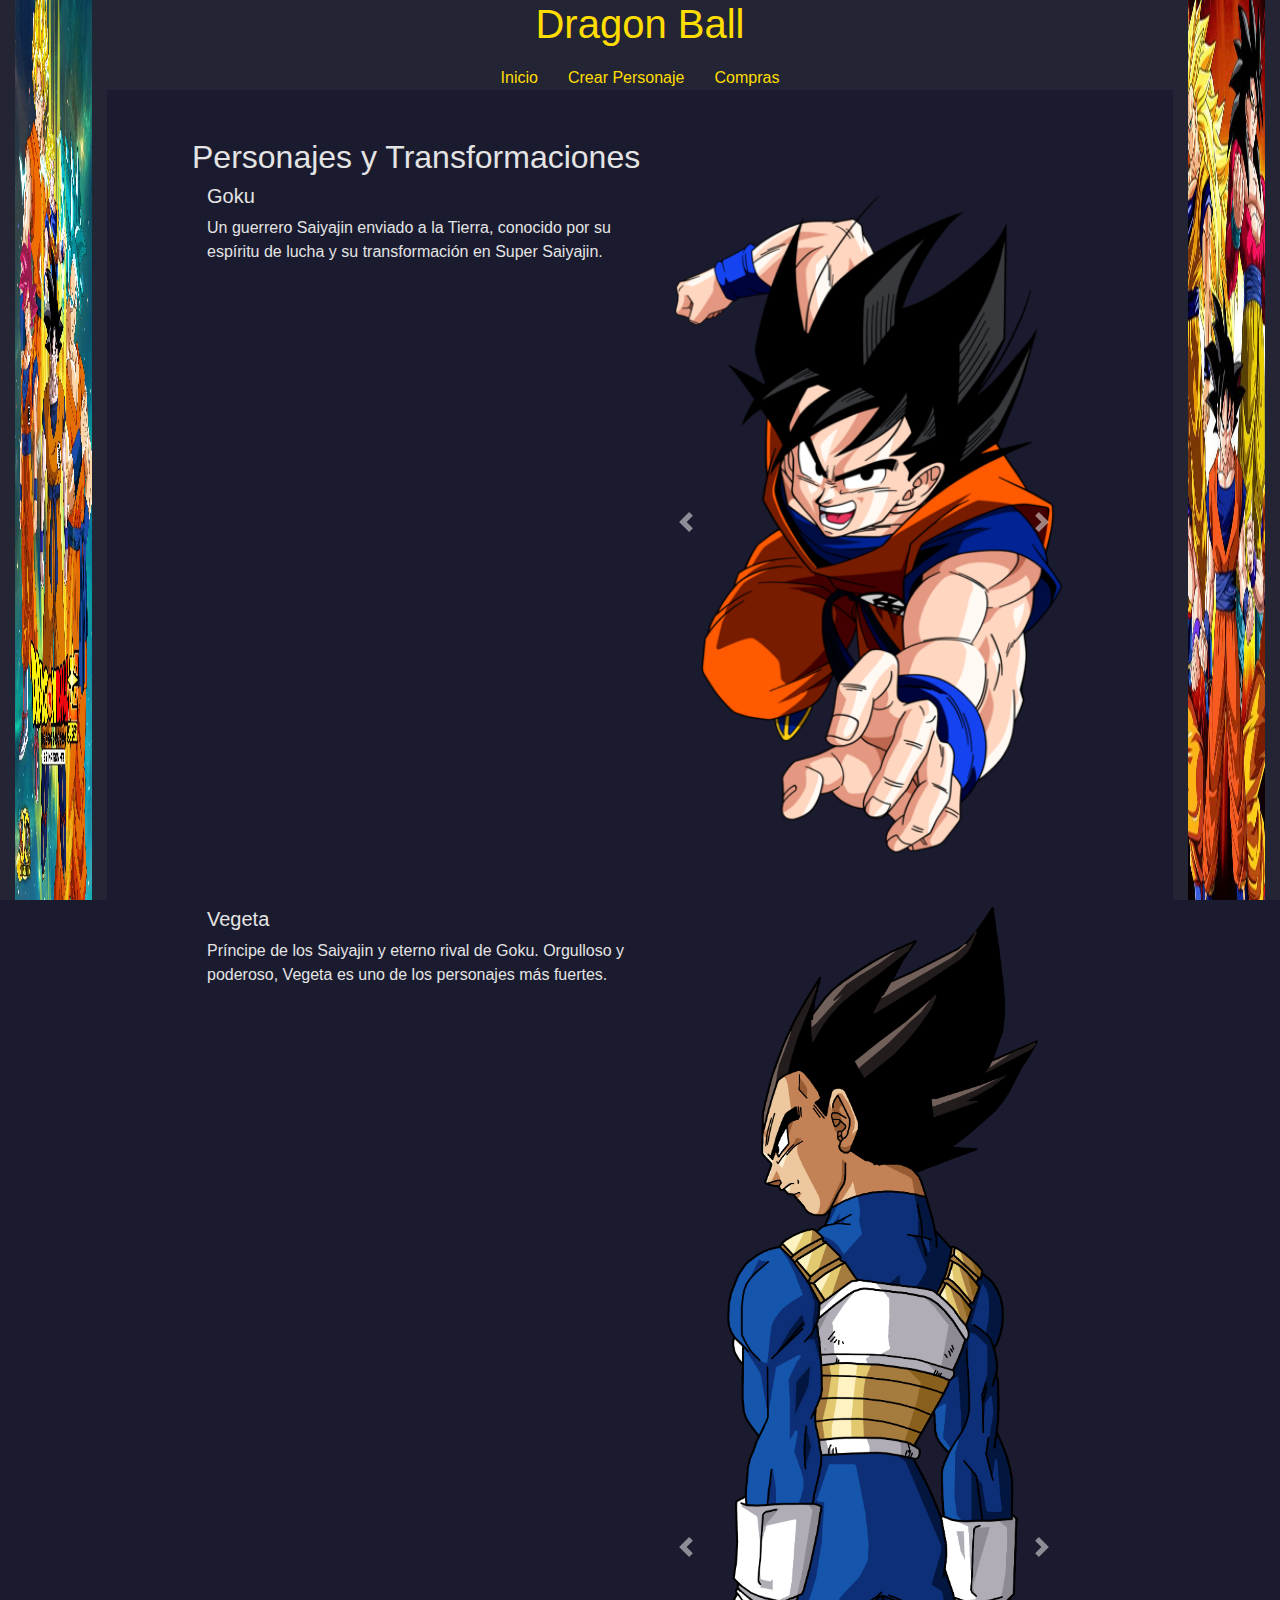
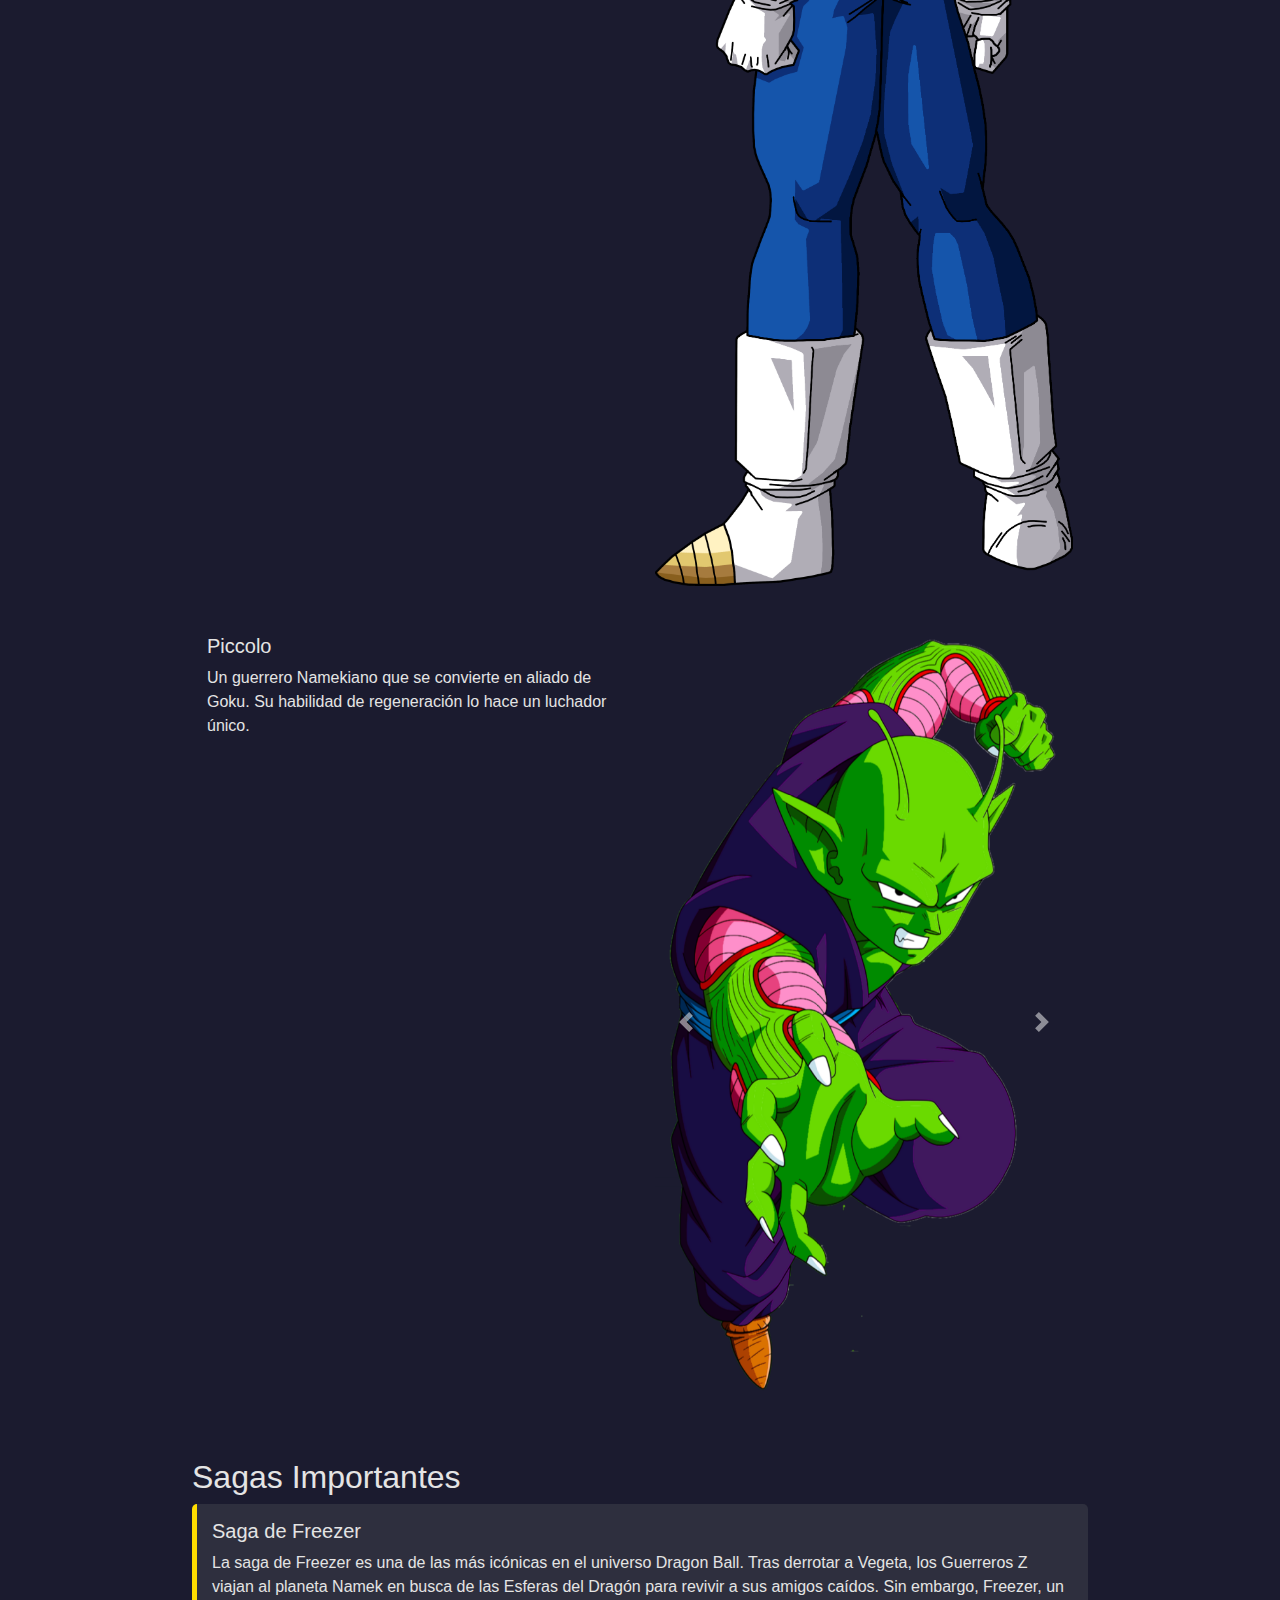
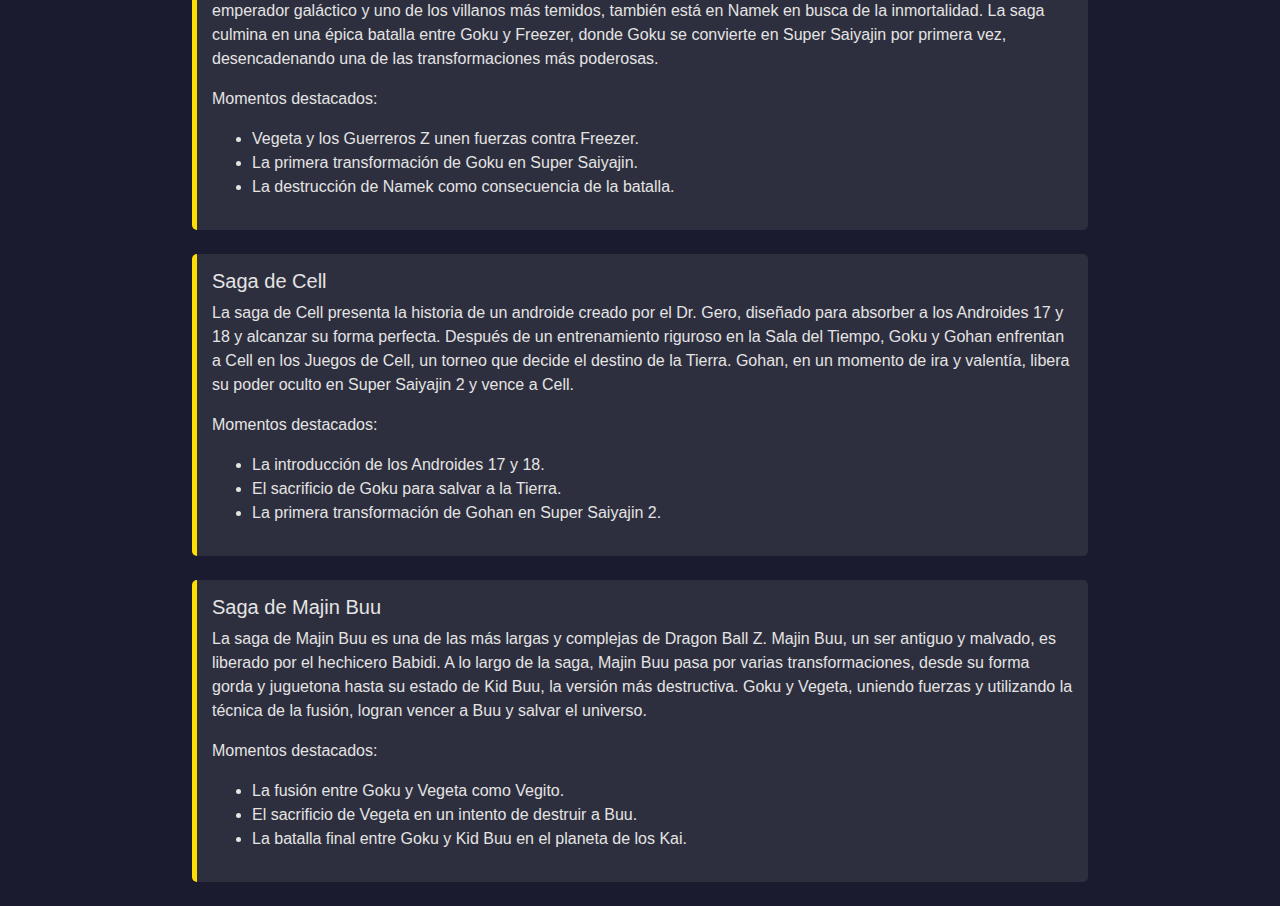
<file: dragon ball/index.html>
<!DOCTYPE html>
<html lang="es">
<head>
    <meta charset="UTF-8">
    <meta name="viewport" content="width=device-width, initial-scale=1.0">
    <link rel="stylesheet" href="https://stackpath.bootstrapcdn.com/bootstrap/4.5.2/css/bootstrap.min.css">
    <link rel="stylesheet" href="styles.css">
    <title>Dragon Ball</title>
</head>
<body>

    <div class="header">
        <h1>Dragon Ball</h1>
        <nav>
            <a href="index.html">Inicio</a>
            <a href="creacion_personaje.html">Crear Personaje</a>
            <a href="compras.html">Compras</a>
        </nav>
    </div>
    <div class="row">
        <div class="col-md-1 d-none d-md-block banner-left">
           <img src="imagenes/imagen unooo.jpg" alt="">
        </div>
    <div class="container mt-5">
        <!-- Personajes con sus transformaciones -->
        <h2>Personajes y Transformaciones</h2>

        <!-- Goku -->
        <div class="row mb-5">
            <div class="col-md-6">
                <h5>Goku</h5>
                <p>Un guerrero Saiyajin enviado a la Tierra, conocido por su espíritu de lucha y su transformación en Super Saiyajin.</p>
            </div>
            <div class="col-md-6">
                <div id="gokuCarousel" class="carousel slide" data-ride="carousel">
                    <div class="carousel-inner">
                        <div class="carousel-item active">
                            <img src="imagenes/goku base.png" class="d-block w-100" alt="Goku Base">
                            <div class="carousel-caption d-none d-md-block">
                            </div>
                        </div>
                        <div class="carousel-item">
                            <img src="imagenes/ssj 1.png" class="d-block w-100" alt="Goku Super Saiyajin 1">
                            <div class="carousel-caption d-none d-md-block">
                            </div>
                        </div>
                        <div class="carousel-item">
                            <img src="imagenes/ssj 2.png" class="d-block w-100" alt="Goku Super Saiyajin 2">
                            <div class="carousel-caption d-none d-md-block">
                            </div>
                        </div>
                        <div class="carousel-item">
                            <img src="imagenes/pngegg (1).png" class="d-block w-100" alt="Goku Super Saiyajin 3">
                            <div class="carousel-caption d-none d-md-block">
                            </div>
                        </div>
                    </div>
                    <a class="carousel-control-prev" href="#gokuCarousel" role="button" data-slide="prev">
                        <span class="carousel-control-prev-icon" aria-hidden="true"></span>
                        <span class="sr-only">Anterior</span>
                    </a>
                    <a class="carousel-control-next" href="#gokuCarousel" role="button" data-slide="next">
                        <span class="carousel-control-next-icon" aria-hidden="true"></span>
                        <span class="sr-only">Siguiente</span>
                    </a>
                </div>
            </div>
        </div>

        <!-- Vegeta -->
        <div class="row mb-5">
            <div class="col-md-6">
                <h5>Vegeta</h5>
                <p>Príncipe de los Saiyajin y eterno rival de Goku. Orgulloso y poderoso, Vegeta es uno de los personajes más fuertes.</p>
            </div>
            <div class="col-md-6">
                <div id="vegetaCarousel" class="carousel slide" data-ride="carousel">
                    <div class="carousel-inner">
                        <div class="carousel-item active">
                            <img src="imagenes/veggeta.png" class="d-block w-100" alt="Vegeta Base">
                            <div class="carousel-caption d-none d-md-block">
                            </div>
                        </div>
                        <div class="carousel-item">
                            <img src="imagenes/veggeta ssj.png" class="d-block w-100" alt="Vegeta Super Saiyajin 1">
                            <div class="carousel-caption d-none d-md-block">
                            </div>
                        </div>
                        <div class="carousel-item">
                            <img src="imagenes/vegetta sjj 2.png" class="d-block w-100" alt="Vegeta Super Saiyajin 2">
                            <div class="carousel-caption d-none d-md-block">
                            </div>
                        </div>
                    </div>
                    <a class="carousel-control-prev" href="#vegetaCarousel" role="button" data-slide="prev">
                        <span class="carousel-control-prev-icon" aria-hidden="true"></span>
                        <span class="sr-only">Anterior</span>
                    </a>
                    <a class="carousel-control-next" href="#vegetaCarousel" role="button" data-slide="next">
                        <span class="carousel-control-next-icon" aria-hidden="true"></span>
                        <span class="sr-only">Siguiente</span>
                    </a>
                </div>
            </div>
        </div>

        <!-- Piccolo -->
        <div class="row mb-5">
            <div class="col-md-6">
                <h5>Piccolo</h5>
                <p>Un guerrero Namekiano que se convierte en aliado de Goku. Su habilidad de regeneración lo hace un luchador único.</p>
            </div>
            <div class="col-md-6">
                <div id="piccoloCarousel" class="carousel slide" data-ride="carousel">
                    <div class="carousel-inner">
                        <div class="carousel-item active">
                            <img src="imagenes/piccolo.png" class="d-block w-100" alt="Piccolo Base">
                            <div class="carousel-caption d-none d-md-block">
                            </div>
                        </div>
                        <div class="carousel-item">
                            <img src="imagenes/piccolo fused.png" class="d-block w-100" alt="Piccolo Fusionado">
                            <div class="carousel-caption d-none d-md-block">
                            </div>
                        </div>
                    </div>
                    <a class="carousel-control-prev" href="#piccoloCarousel" role="button" data-slide="prev">
                        <span class="carousel-control-prev-icon" aria-hidden="true"></span>
                        <span class="sr-only">Anterior</span>
                    </a>
                    <a class="carousel-control-next" href="#piccoloCarousel" role="button" data-slide="next">
                        <span class="carousel-control-next-icon" aria-hidden="true"></span>
                        <span class="sr-only">Siguiente</span>
                    </a>
                </div>
            </div>
        </div>

        <!-- Sagas Importantes -->
        <h2 class="mt-5">Sagas Importantes</h2>
        <div class="saga-info mb-4">
            <h5>Saga de Freezer</h5>
            <p>La saga de Freezer es una de las más icónicas en el universo Dragon Ball. Tras derrotar a Vegeta, los Guerreros Z viajan al planeta Namek en busca de las Esferas del Dragón para revivir a sus amigos caídos. Sin embargo, Freezer, un emperador galáctico y uno de los villanos más temidos, también está en Namek en busca de la inmortalidad. La saga culmina en una épica batalla entre Goku y Freezer, donde Goku se convierte en Super Saiyajin por primera vez, desencadenando una de las transformaciones más poderosas.</p>
            <p>Momentos destacados:</p>
            <ul>
                <li>Vegeta y los Guerreros Z unen fuerzas contra Freezer.</li>
                <li>La primera transformación de Goku en Super Saiyajin.</li>
                <li>La destrucción de Namek como consecuencia de la batalla.</li>
            </ul>
        </div>

        <div class="saga-info mb-4">
            <h5>Saga de Cell</h5>
            <p>La saga de Cell presenta la historia de un androide creado por el Dr. Gero, diseñado para absorber a los Androides 17 y 18 y alcanzar su forma perfecta. Después de un entrenamiento riguroso en la Sala del Tiempo, Goku y Gohan enfrentan a Cell en los Juegos de Cell, un torneo que decide el destino de la Tierra. Gohan, en un momento de ira y valentía, libera su poder oculto en Super Saiyajin 2 y vence a Cell.</p>
            <p>Momentos destacados:</p>
            <ul>
                <li>La introducción de los Androides 17 y 18.</li>
                <li>El sacrificio de Goku para salvar a la Tierra.</li>
                <li>La primera transformación de Gohan en Super Saiyajin 2.</li>
            </ul>
        </div>

        <div class="saga-info mb-4">
            <h5>Saga de Majin Buu</h5>
            <p>La saga de Majin Buu es una de las más largas y complejas de Dragon Ball Z. Majin Buu, un ser antiguo y malvado, es liberado por el hechicero Babidi. A lo largo de la saga, Majin Buu pasa por varias transformaciones, desde su forma gorda y juguetona hasta su estado de Kid Buu, la versión más destructiva. Goku y Vegeta, uniendo fuerzas y utilizando la técnica de la fusión, logran vencer a Buu y salvar el universo.</p>
            <p>Momentos destacados:</p>
            <ul>
                <li>La fusión entre Goku y Vegeta como Vegito.</li>
                <li>El sacrificio de Vegeta en un intento de destruir a Buu.</li>
                <li>La batalla final entre Goku y Kid Buu en el planeta de los Kai.</li>
            </ul>
        </div>
        
    </div>
    <div class="col-md-1 d-none d-md-block banner-right">
        <img src="imagenes/imagen dos.jpg" alt="">
    </div>
    <script src="https://code.jquery.com/jquery-3.5.1.slim.min.js"></script>
    <script src="https://cdn.jsdelivr.net/npm/@popperjs/core@2.9.2/dist/umd/popper.min.js"></script>
    <script src="https://stackpath.bootstrapcdn.com/bootstrap/4.5.2/js/bootstrap.min.js"></script>
</body>
</html>
</file>
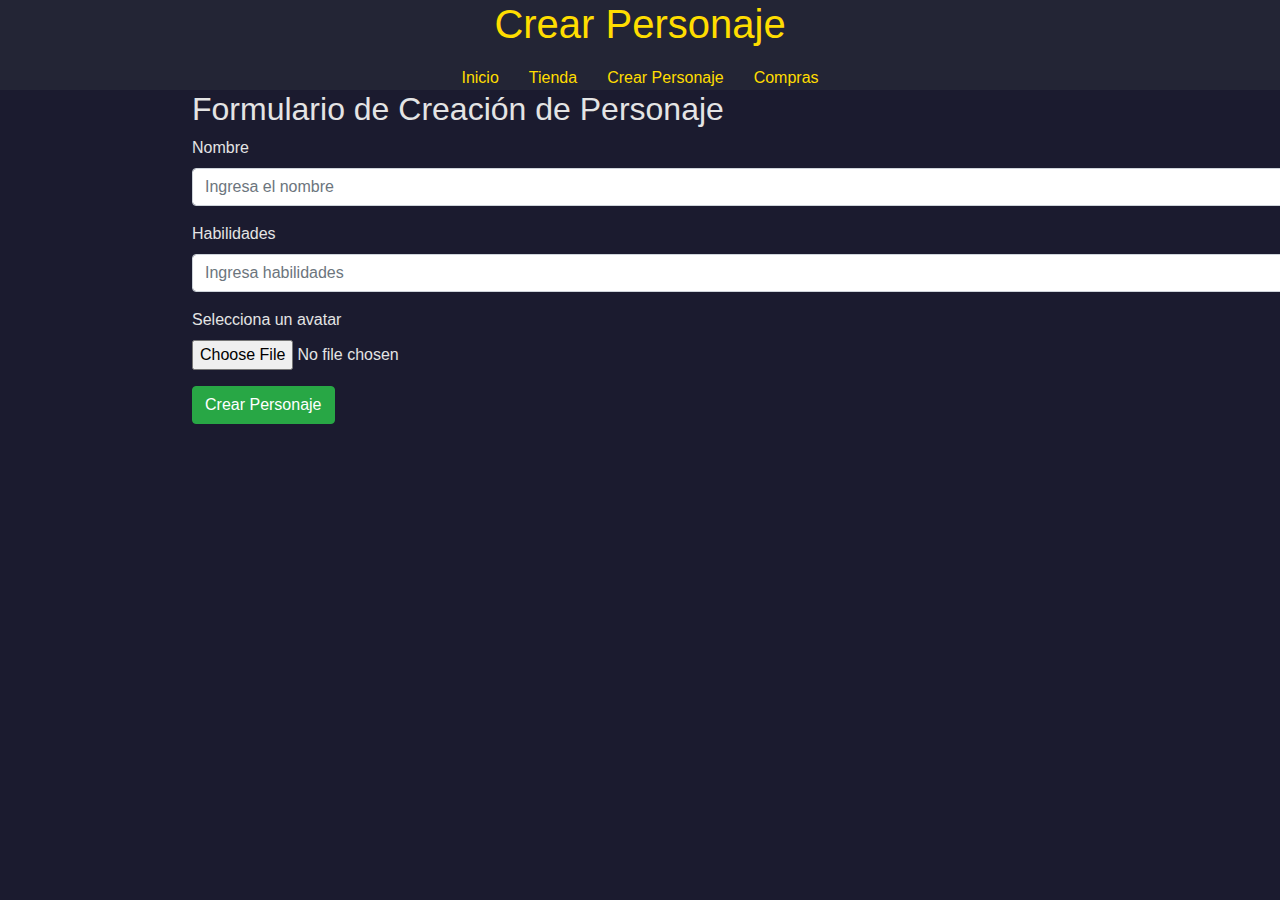
<file: dragon ball/creacion_personaje.html>
<!DOCTYPE html>
<html lang=" es">
<head>
    <meta charset="UTF-8">
    <meta name="viewport" content="width=device-width, initial-scale=1.0">
    <link rel="stylesheet" href="https://stackpath.bootstrapcdn.com/bootstrap/4.5.2/css/bootstrap.min.css">
    <link rel="stylesheet" href="styles.css">
    <title>Crear Personaje</title>
</head>
<body>

    <div class="header">
        <h1>Crear Personaje</h1>
        <nav>
            <a href="index.html">Inicio</a>
            <a href="tienda.html">Tienda</a>
            <a href="creacion_personaje.html">Crear Personaje</a>
            <a href="compras.html">Compras</a>
        </nav>
    </div>

    <div class="container">
        <h2>Formulario de Creación de Personaje</h2>
        <form>
            <div class="form-group">
                <label for="nombre">Nombre</label>
                <input type="text" class="form-control" id="nombre" placeholder="Ingresa el nombre">
            </div>
            <div class="form-group">
                <label for="habilidades">Habilidades</label>
                <input type="text" class="form-control" id="habilidades" placeholder="Ingresa habilidades">
            </div>
            <div class="form-group">
                <label for="avatar">Selecciona un avatar</label>
                <input type="file" class="form-control-file" id="avatar">
            </div>
            <button type="submit" class="btn btn-success">Crear Personaje</button>
        </form>
    </div>

    <script src="https://code.jquery.com/jquery-3.5.1.slim.min.js"></script>
    <script src="https://cdn.jsdelivr.net/npm/@popperjs/core@2.9.2/dist/umd/popper.min.js"></script>
    <script src="https://stackpath.bootstrapcdn.com/bootstrap/4.5.2/js/bootstrap.min.js"></script>
</body>
</html>
</file>
<file: dragon ball/styles.css>
body {
    background-color: #1b1b2f;
    color: #e4e4e4;
    overflow-x: hidden; /* Ocultar el desplazamiento horizontal */
}
html, body {
    height: 100%;
    margin: 0;
    padding: 0;
}
body {
    background-color: #1b1b2f;
    color: #e4e4e4;
}

.header {
    background-color: #232535;
    color: #ffdd00;
    display: flex;
    flex-direction: column; /* Cambiar a columna para que el título esté arriba */
    align-items: center; /* Centrar el contenido horizontalmente */
}
.header nav {
    display: flex; /* Usar flexbox para el nav */
    margin-top: 10px; /* Espacio entre el título y el nav */
}

.header nav a {
    color: #ffdd00;
    margin: 0 15px;
    text-decoration: none;
}

.card {
    background-color: #2e2f3e;
    color: #fff;
    border: none;
    transition: transform 0.2s;
}

.card img {
    width: 100%; /* Hacer que la imagen ocupe todo el ancho de la tarjeta */
    height: 200px; /* Establecer una altura fija para las imágenes */
    object-fit: cover; /* Mantener la proporción y recortar si es necesario */
    display: block; /* Asegurar que la imagen se comporte como un bloque */
}

.card:hover {
    transform: scale(1.05);
}

.saga-info {
    border-left: 5px solid #ffdd00;
    padding-left: 15px;
    margin-bottom: 20px;
    background-color: #2e2f3e;
    padding: 15px;
    border-radius: 5px;
}

.banner-left, .banner-right {
    background-color: #232535;
    height: 100vh; /* Mantener la altura de la ventana */
    position: fixed;
    top: 0;
    bottom: 0;
    display: flex;
    align-items: center;
    justify-content: center;
    width: 15%;
    overflow: hidden;
    z-index: 1000; /* Asegurar que los banners estén sobre otros elementos */
}

.banner-left img, .banner-right img {
    width: 100%; /* Hacer que la imagen ocupe todo el ancho del banner */
    height: 100%; /* Hacer que la imagen ocupe toda la altura del banner */
    object-fit: fill; /* Llenar el espacio, distorsionando la imagen */
    display: block;
}
.container {
    max-width: 100%; /* Eliminar el ancho máximo predeterminado */
    margin-left: 15%; /* Compensar el espacio del banner izquierdo */
    margin-right: 15%; /* Compensar el espacio del banner derecho */
    padding-right: 0; /* Eliminar el padding derecho */
    padding-left: 0; /* Eliminar el padding izquierdo */
}

.row {
    margin-right: 0; /* Eliminar el margen derecho */
    margin-left: 0; /* Eliminar el margen izquierdo */
}
.banner-right {
    right: 0; /* Fijar en el lado derecho */
}
.banner-left {
    left: 0; /* Fijar en el lado izquierdo */
}
</file>
